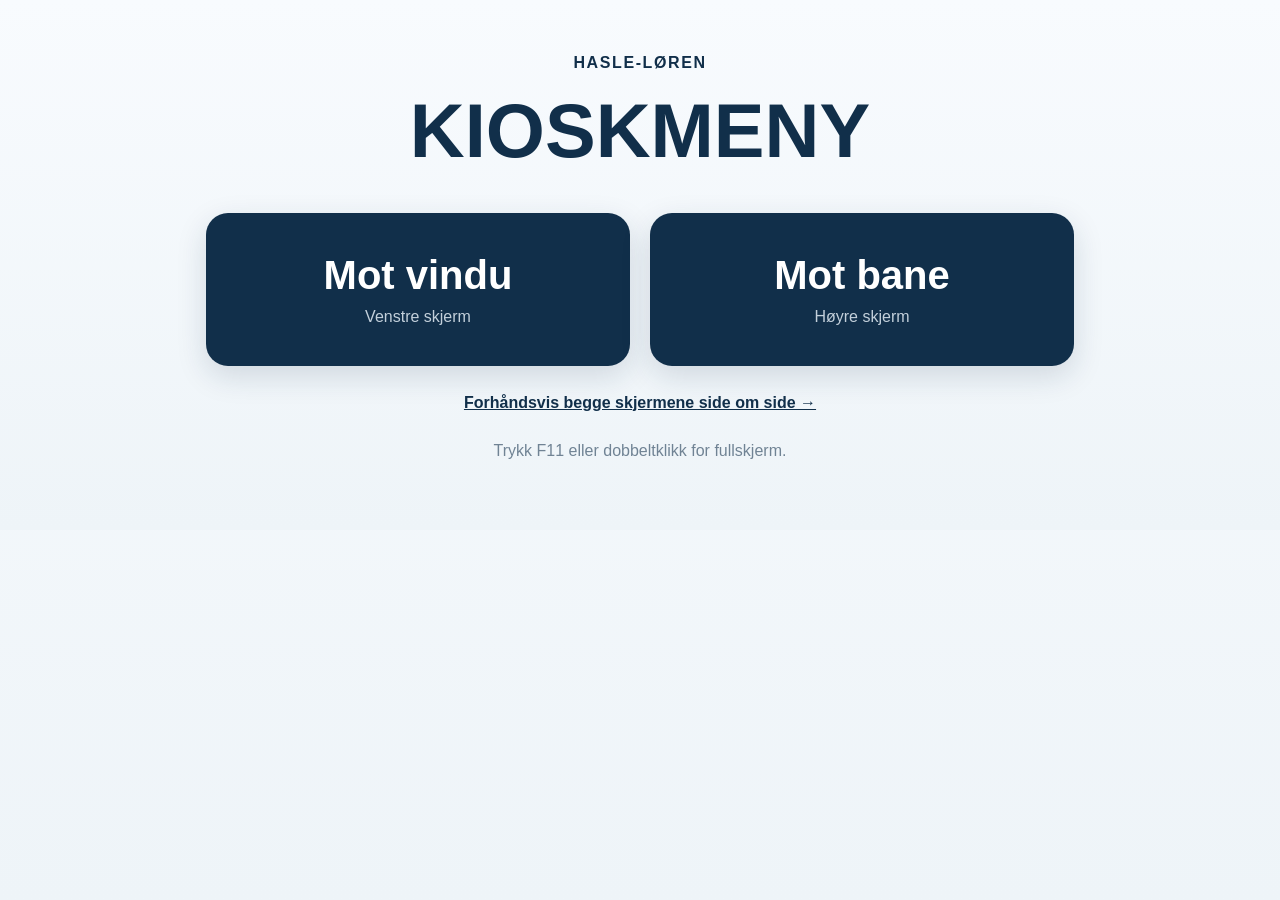
<file: index.html>
<!doctype html><html lang="no"><head><meta charset="utf-8"><meta name="viewport" content="width=device-width,initial-scale=1"><title>Kioskmeny</title><style>
*{box-sizing:border-box}html,body{margin:0;min-height:100%;font-family:Arial,Helvetica,sans-serif;background:linear-gradient(#f8fbfe,#eef4f8);color:#112f4a}
main{max-width:900px;margin:0 auto;padding:6vh 16px;text-align:center}
b{letter-spacing:.1em}h1{font-size:clamp(40px,7vw,76px);line-height:.95;margin:.3em 0 .6em}
.valg{display:grid;grid-template-columns:repeat(auto-fit,minmax(240px,1fr));gap:20px}
a.kort{display:block;padding:40px 20px;border-radius:22px;background:#112f4a;color:#fff;text-decoration:none;font-size:clamp(26px,3.5vw,40px);font-weight:900;box-shadow:0 10px 30px rgba(17,47,74,.15)}
a.kort:hover{background:#ef3e36}a.kort span{display:block;font-size:16px;font-weight:400;color:#c3d0db;margin-top:10px}
a.begge{display:inline-block;margin-top:28px;color:#112f4a;font-weight:700}
p{color:#708394;margin-top:30px}
</style></head><body><main>
<b>HASLE-LØREN</b><h1>KIOSKMENY</h1>
<div class="valg">
<a class="kort" href="skjerm.html?skjerm=vindu">Mot vindu<span>Venstre skjerm</span></a>
<a class="kort" href="skjerm.html?skjerm=bane">Mot bane<span>Høyre skjerm</span></a>
</div>
<a class="begge" href="begge.html">Forhåndsvis begge skjermene side om side →</a>
<p>Trykk F11 eller dobbeltklikk for fullskjerm.</p>
</main></body></html>
</file>
